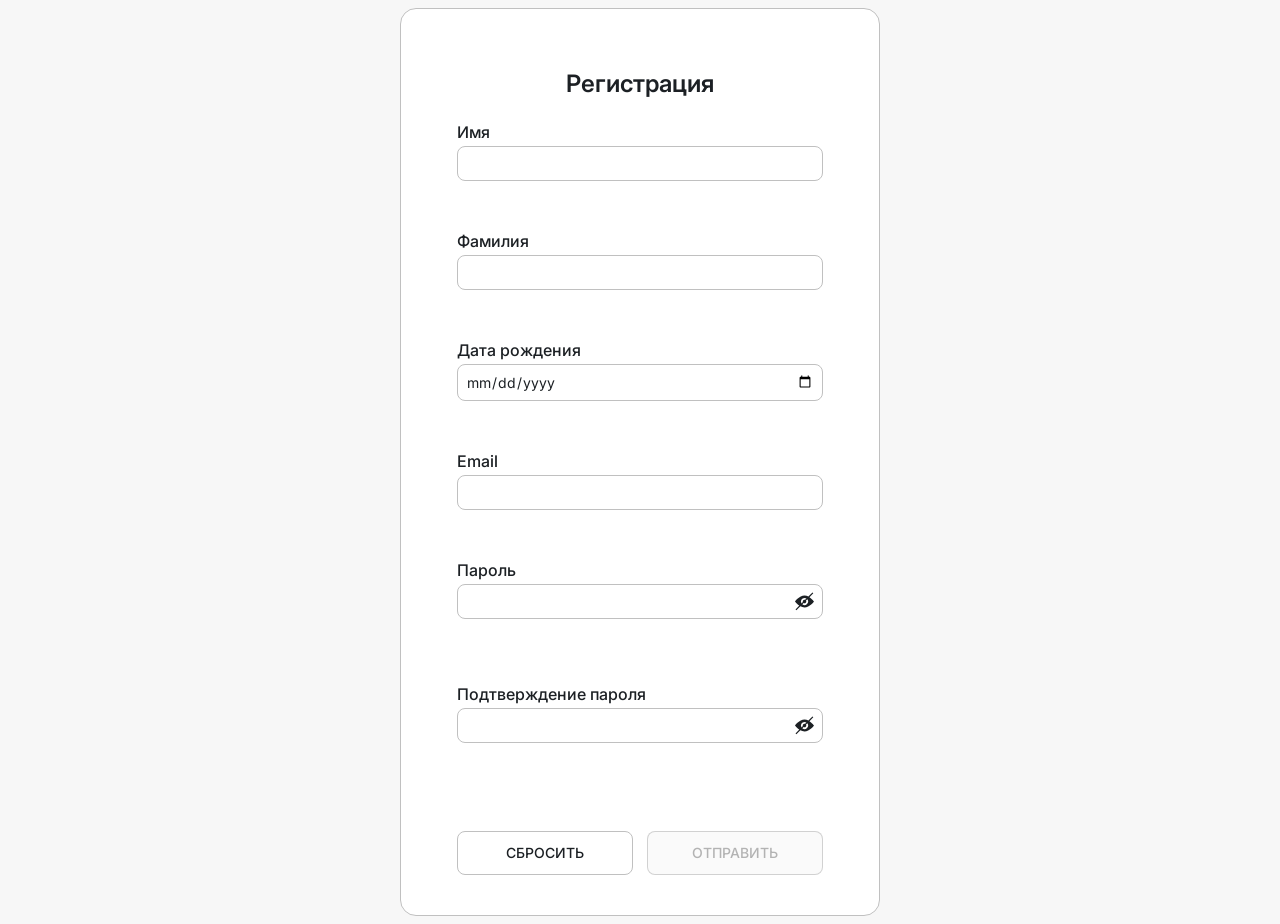
<file: index.html>
<!DOCTYPE html>
<html lang="en">
<head>
    <meta charset="UTF-8">
    <link rel="stylesheet" href="CSSreg.css">
    <title>Registration</title>
    <link rel="preconnect" href="https://fonts.googleapis.com">
    <link rel="preconnect" href="https://fonts.gstatic.com" crossorigin>
    <link href="https://fonts.googleapis.com/css2?family=Inter:ital,opsz,wght@0,14..32,100..900;1,14..32,100..900&display=swap"
          rel="stylesheet">
</head>
<body>
<form name="RegForm" method="post" id="registration" class="registration">

    <H2 id="title">Регистрация</H2>

    <div class="container firstName">
        <label for="first-name">Имя</label>
        <input id="first-name" type="text" class="invalid" name="first_name"/>
    </div>

    <div id="first-name-val" class="errorMessage">
        Только кирилица с заглавной буквы, не более 30 букв
    </div>

    <div class="container">
        <label for="last-name">Фамилия</label>
        <input id="last-name" type="text" class="invalid" name="last_name"/>
    </div>

    <div id="last-name-val" class="errorMessage">
        Только кирилица с заглавной буквы, не более 30 букв
    </div>

    <div class="container">
        <label for="birth-day">Дата рождения</label>
        <input id="birth-day" type="date" class="invalid" name="birth_day"/>
    </div>

    <div id="birth-day-val" class="errorMessage">
        Вам меньше 18 лет
    </div>

    <div class="container">
        <label for="email">Email</label>
        <input id="email" type="email" class="invalid" name="email"/>
    </div>

    <div id="email-val" class="errorMessage">
        Введите email в формате user@example.com
    </div>

    <div class="container passContainer">
        <label for="password">Пароль</label>
        <button id="pass" type="button"></button>
        <input id="password" type="password" class="invalid" name="password"/>
    </div>

    <div id="password-val" class="errorMessage">
        Длина больше 8 символов, должен содержать минимум одну цифру,одну заглавные и строчной
        буквы и один символ
    </div>

    <div class="container passContainer" id="passContainer">
        <label for="confirm-password">Подтверждение пароля</label>
        <button id="confirm-pass" type="button"></button>
        <input id="confirm-password" type="password" class="invalid" name="confirm_password"/>
    </div>

    <div id="confirm-password-val" class="errorMessage">
        Длина больше 8 символов, должен содержать минимум одну цифру,одну заглавные и строчной
        буквы и один символ
    </div>

    <div id="check-password-val" class="errorMessage">
        Пароли не совпадают
    </div>

    <div id="button-bar">
        <input type="reset" class="button" value="СБРОСИТЬ" id="form-button-reset"/>
        <input type="submit" class="button" value="ОТПРАВИТЬ" id="form-button" disabled/>
    </div>
</form>

<script src="JSreg.js" type="module"></script>
<script src="fetchReg.js" type="module"></script>
</body>
</html>
</file>
<file: CSSreg.css>
*,
::before,
::after {
    box-sizing: border-box;
    font-family: Inter, Helvetica, sans-serif;
    color: #1c2024;
}

body {
    background-color: #f7f7f7;
}

form {
    width: 30rem;
    margin: auto;
    border: 1px #c0c0c0 solid;
    padding: 2.5rem 3.5rem;
    border-radius: 16px;
    background-color: #ffffff;
}

h2 {
    text-align: center;
    font-size: 1.5rem;
    font-weight: 600;
}

label {
    font-weight: 500;
    padding-bottom: 4px;
    display: inline-block;
}

.container {
    margin-top: 31px;
    display: block;
    text-align: left;
    margin-bottom: 4px;
}

.container.firstName {
    margin-top: 24px;
}

#passContainer {
    margin-top: 16px;
}

.passContainer {
    position: relative;
}

#registration input:not([class="button"]) {
    display: block;
    text-align: left;
    padding: 8px;
    font-size: 0.875rem;
}

input {
    border-radius: 8px;
    border: 1px solid #c0c0c0;
}

[id*="-val"] {
    font-size: 0.8rem;
    opacity: 0;
    color: #990000;
}

.button {
    width: 48%;
    height: 44px;
    margin-top: 24px;
    font-size: 0.875rem;
    font-weight: 500;
    background-color: #ffffff;
}

#form-button {
    float: right;
    background-color: #0b57d0;
    color: #fffff7;
    border-color: #0b57d0;
}

input:not([id|="form"]) {
    font-size: 1rem;
    width: 100%;
}

#form-button:disabled {
    background-color: light-dark(rgba(239, 239, 239, 0.3), rgba(19, 1, 1, 0.3));
    color: light-dark(rgba(16, 16, 16, 0.3), rgba(255, 255, 255, 0.3));
    border-color: light-dark(rgba(118, 118, 118, 0.3), rgba(195, 195, 195, 0.3));
}

button {
    background-image: url('./icon/eye-crossed.svg');
    height: 19px;
    width: 19px;
    padding: 0;
    border: none;
    position: absolute;
    right: 9px;
    top: 32px;
    background-color: #ffffff;
}

.open {
    background-image: url('./icon/eye.svg');
}
</file>
